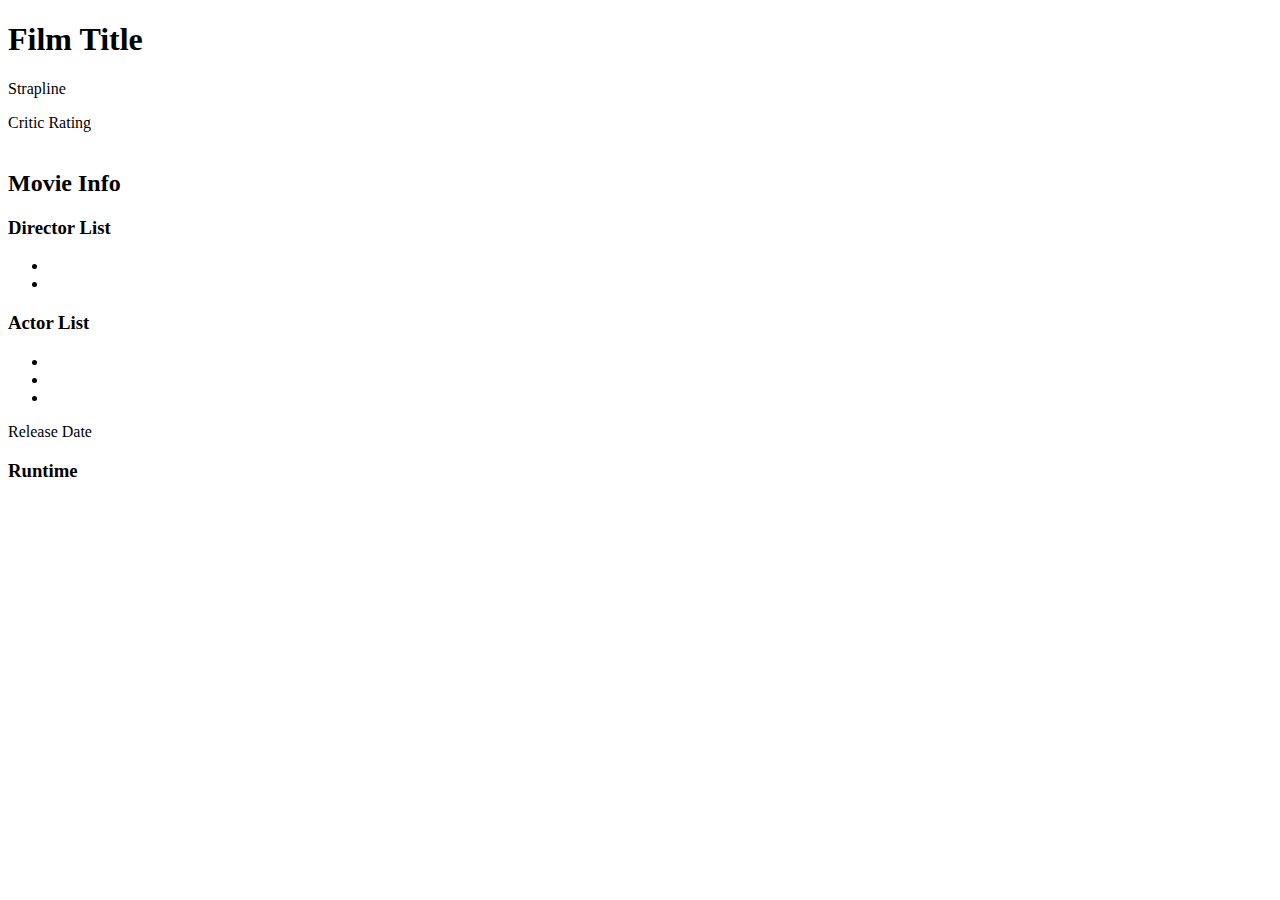
<file: Abstract-movie-card/index.html>
﻿<!DOCTYPE html>
<html lang="en">
<head>
    <meta charset="utf-8">
    <title>Movie Card</title>
    <meta http-equiv="X-UA-Compatible" content="IE=edge">
    <meta name="viewport" content="width=device-width, initial-scale=1">
</head>
<body>
    <div>
        <header>
            <div>
                <div>
                    <h1>Film Title</h1>
                    <p>Strapline</p>
                </div>
                <div>
                    <span>Critic Rating</span>
                    <img /> <!--Rating Image-->
                </div>
            </div>
            <div>
                <img /> <!--Cover Image-->
            </div>
        </header>
        <section>
            <div>
                <article>
                    <div>
                        <h2>Movie Info</h2>
                        <p></p>
                    </div>
                    <div>
                        <h3>Director List</h3>
                        <ul>
                            <li></li><!--Director Name-->  
                            <li></li><!--Director Name-->  
                        </ul>
                        <h3>Actor List</h3>
                        <ul>
                            <li></li><!--Actor Name-->
                            <li></li><!--Actor Name-->
                            <li></li><!--Actor Name-->
                        </ul>
                    </div>
                </article>
                <aside>
                    <div>
                        <time>Release Date</time>
                        <h3>Runtime</h3>                    
                    </div>
                </aside>
            </div>
        </section>
    </div>
</body>
</html>
</file>
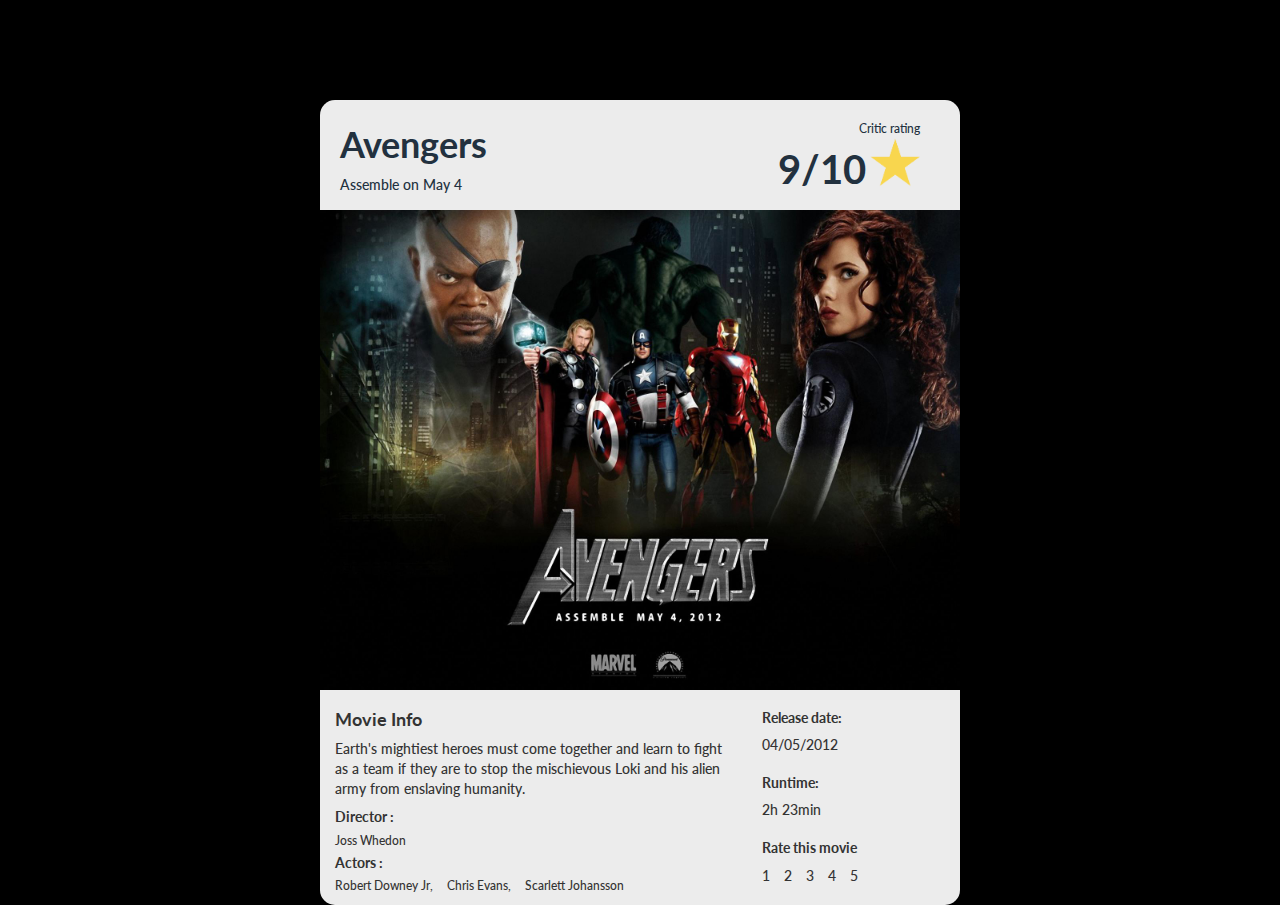
<file: Movie-card-1/index.html>
﻿<!DOCTYPE html>
<html lang="en">
<head>
    <meta http-equiv="X-UA-Compatible" content="IE=edge">
    <meta charset="utf-8">     
    <meta name="viewport" content="width=device-width, initial-scale=1">
    <title>Movie Card 1</title>
    <link href="css/bootstrap.min.css" rel="stylesheet" type="text/css" />
    <link href="css/main.css" rel="stylesheet" type="text/css" />
    <link href="https://fonts.googleapis.com/css?family=Lato" rel="stylesheet"> 
</head>
<body>
    <div class="container">
        <div class="row">
            <div class="movieCard">
                <header>
                    <div class="contaier">
                        <div class="row">
                            <div class="col-sm-8">
                                <div class="headline">
                                    <h1>Avengers</h1>
                                    <p>Assemble on May 4</p>
                                </div>
                            </div>
                            <div class="col-sm-4">
                                <div class="criticRating text-right">
                                    <small>Critic rating</small>
                                    <span>9/10</span>
                                    <img src="img/star.png" alt="Star" width="50" height="50" />
                                </div>
                            </div>
                        </div>
                        <div class="row">
                            <div class="col-sm-12">
                                <img class="img-responsive" alt="Avengers Movie Poster" src="img/header2.jpg" />
                            </div>
                        </div>
                    </div>
                </header>

                <section>
                    <div class="container">
                        <div class="row">
                            <div class="col-sm-8">
                                <article>
                                    <h2>Movie Info</h2>
                                    <p>
                                        Earth's mightiest heroes must come together and learn to fight as a team if they are to stop the mischievous Loki and his alien army from enslaving humanity.
                                    </p>
                                    <div class="nameSection">
                                        <h3>Director :</h3><span>Joss Whedon</span>
                                        <h3>Actors :</h3>
                                        <ul class="list-inline">
                                            <li>Robert Downey Jr, </li>
                                            <li>Chris Evans, </li>
                                            <li>Scarlett Johansson </li>
                                        </ul>
                                    </div>
                                </article>
                            </div>
                            <div class="col-sm-4">
                                <aside>
                                    <div class="movieDetails">
                                        <h3>Release date:</h3>
                                        <time datetime="2012-12-08"> 04/05/2012</time>
                                        <h3>Runtime:</h3> 2h 23min
                                        <div class="userrating">
                                            <h3>Rate this movie</h3>
                                            <ul id="rateMovie" class="list-inline">
                                                <li class="star">1</li>
                                                <li class="star">2</li>
                                                <li class="star">3</li>
                                                <li class="star">4</li>
                                                <li class="star">5</li>
                                            </ul>
                                            <span class="userRate"></span>
                                        </div>
                                    </div>
                                </aside>
                            </div>
                        </div>
                    </div>
                </section>
            </div>
        </div>
    </div>
    <script src="https://ajax.googleapis.com/ajax/libs/jquery/1.12.4/jquery.min.js"></script>  
    <script type="text/javascript" src="js/script.js"></script>
</body>
</html>
</file>
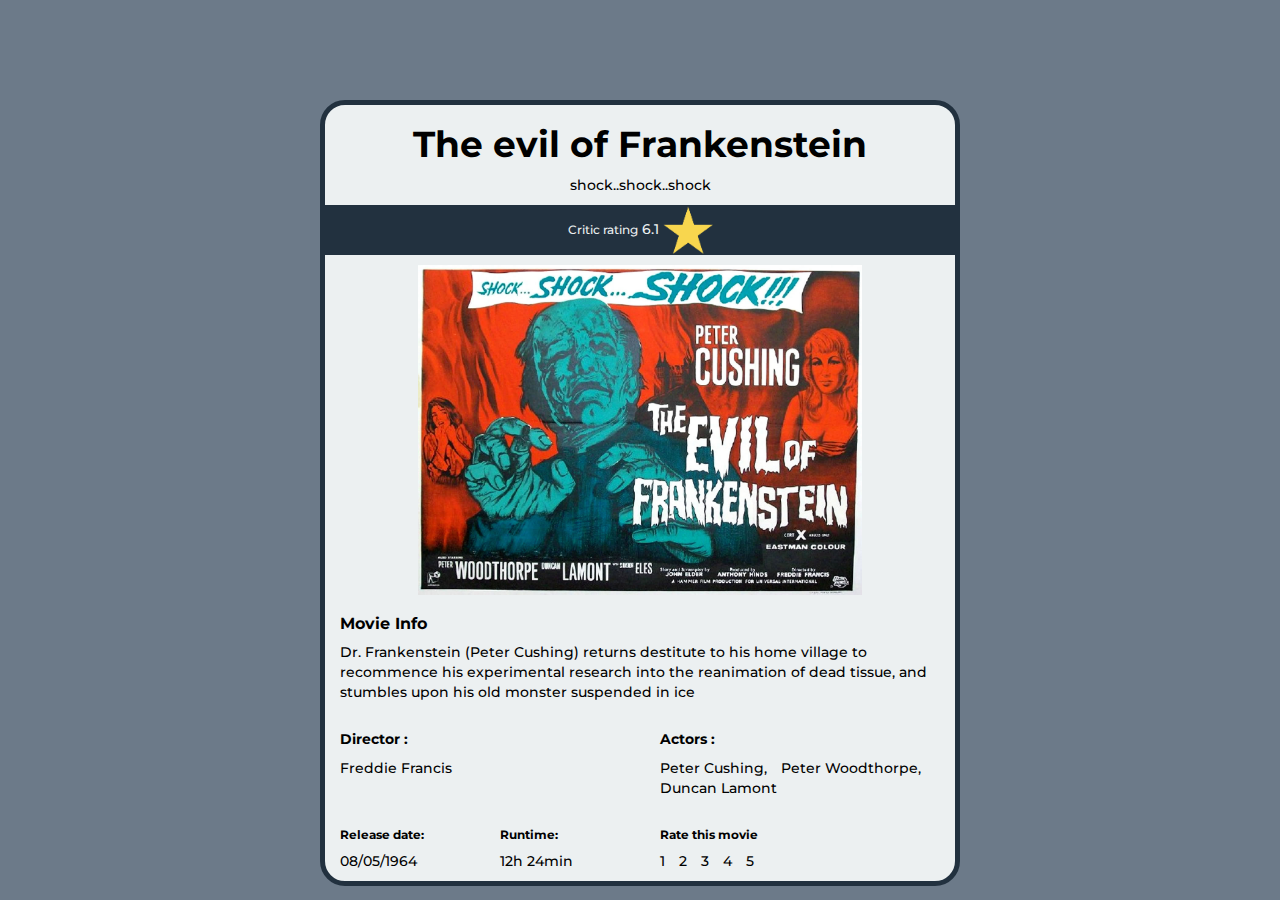
<file: Movie-card-2/index.html>
﻿<!DOCTYPE html>
<html lang="en">
<head>
    <meta http-equiv="X-UA-Compatible" content="IE=edge">
    <meta charset="utf-8">
    <meta name="viewport" content="width=device-width, initial-scale=1">
    <title>Movie Card 2</title>
    <link href="css/bootstrap.min.css" rel="stylesheet" type="text/css" />
    <link href="css/main.css" rel="stylesheet" type="text/css" />
    <link href="https://fonts.googleapis.com/css?family=Montserrat" rel="stylesheet">
</head>
<body>
    <div class="container">
        <div class="row">
            <div class="movieCard">
                <header>
                    <div class="contaier">
                        <div class="row">
                            <div class="col-sm-12">
                                <div class="headline">
                                    <h1>The evil of Frankenstein</h1>
                                    <p>shock..shock..shock</p>
                                </div>
                            </div>
                            <div class="col-sm-12">
                                <div class="criticRating">
                                    <small>Critic rating</small>
                                    <span>6.1</span>
                                    <img src="img/star.png" alt="Star" width="50" height="50" />
                                </div>
                            </div>
                        </div>
                        <div class="row">
                            <div class="col-sm-12">
                                <img class="hero-img center-block" alt="Avengers Movie Poster" src="img/header2.jpg" />
                            </div>
                        </div>
                    </div>
                </header>
                <section>
                    <div class="container">
                        <div class="row">
                            <div class="col-sm-12">
                                <article>
                                    <h2>Movie Info</h2>
                                    <p>
                                        Dr. Frankenstein (Peter Cushing) returns destitute to his home village to recommence his experimental research into the reanimation of dead tissue, and stumbles upon his old monster suspended in ice
                                    </p>
                                    <div class="row">
                                        <div class="col-sm-6">
                                            <div class="nameSection">
                                                <h3>Director :</h3>
                                                <span> Freddie Francis</span>
                                            </div>
                                        </div>
                                        <div class="col-sm-6">
                                            <div class="nameSection">
                                                <h3>Actors :</h3>
                                                <ul class="list-inline">
                                                    <li>Peter Cushing, </li>
                                                    <li>Peter Woodthorpe, </li>
                                                    <li>Duncan Lamont </li>
                                                </ul>
                                            </div>
                                        </div>
                                    </div>
                                </article>
                            </div>
                        </div>
                        <div class="row">
                            <div class="col-sm-12">
                                <aside>
                                    <div class="movieDetails">
                                        <div class="row">
                                            <div class="col-sm-3">
                                                <h3>Release date:</h3>
                                                <time datetime="2012-12-08"> 08/05/1964</time>
                                            </div>
                                            <div class="col-sm-3">
                                                <h3>Runtime:</h3>
                                               12h 24min
                                            </div>
                                            <div class="col-sm-6">
                                                <div class="userrating">
                                                    <h3>Rate this movie</h3>
                                                    <ul id="rateMovie" class="list-inline">
                                                        <li class="star">1</li>
                                                        <li class="star">2</li>
                                                        <li class="star">3</li>
                                                        <li class="star">4</li>
                                                        <li class="star">5</li>
                                                    </ul>
                                                    <span class="userRate"></span>
                                                </div>
                                            </div>
                                        </div>
                                    </div>
                                </aside>
                            </div>
                        </div>
                    </div>
                </section>
            </div>
        </div>
    </div>
    <script src="https://ajax.googleapis.com/ajax/libs/jquery/1.12.4/jquery.min.js"></script>
    <script type="text/javascript" src="js/script.js"></script>
</body>
</html>
</file>
<file: Movie-card-1/css/main.css>
/* line 2, main.scss */
body {
  background: #000000;
  font-family: 'Lato', sans-serif;
  font-weight: 500;
}

/* line 8, main.scss */
h1, h2, h3 {
  font-weight: bold;
}

/* line 12, main.scss */
h2 {
  font-size: 18px;
}

/* line 16, main.scss */
h3 {
  font-size: 14px;
}

/* line 20, main.scss */
header {
  color: #ffffff;
}

/* line 25, main.scss */
.movieCard {
  background: #ECECEC;
  border-radius: 15px;
  position: relative;
  margin-top: 100px;
}

/* line 32, main.scss */
.headline {
  padding: 5px 20px;
  color: #22313F;
}

/* line 37, main.scss */
.criticRating {
  padding-top: 20px;
  margin-right: 40px;
}
/* line 41, main.scss */
.criticRating small {
  display: block;
  color: #22313F;
}
/* line 46, main.scss */
.criticRating span {
  font-weight: bold;
  font-size: 40px;
  color: #22313F;
}
/* line 52, main.scss */
.criticRating img {
  vertical-align: text-bottom;
}

/* line 57, main.scss */
.movieDetails {
  margin-top: 20px;
}

/* line 62, main.scss */
.nameSection li, .nameSection p, .nameSection span {
  font-size: 12px;
}
/* line 66, main.scss */
.nameSection h3 {
  margin: 5px 0;
}

/* line 71, main.scss */
.rateMovie li {
  cursor: pointer;
}

/* line 75, main.scss */
.active {
  background: #ffd800;
}

@media only screen and (min-width: 768px) {
  /* line 81, main.scss */
  .container {
    width: 640px;
  }
}
</file>
<file: Movie-card-2/css/main.css>
/* line 2, main.scss */
body {
  background: #6C7A89;
  font-family: 'Montserrat', sans-serif;
  font-weight: 500;
  color: #000000;
}

/* line 9, main.scss */
h1, h2, h3 {
  font-weight: bold;
}

/* line 13, main.scss */
h2 {
  font-size: 16px;
}

/* line 17, main.scss */
h3 {
  font-size: 12px;
}

/* line 21, main.scss */
.movieCard {
  background: #ECF0F1;
  border-radius: 25px;
  position: relative;
  margin-top: 100px;
  border: 5px solid #22313F;
}

/* line 29, main.scss */
.hero-img {
  margin-bottom: 0;
  background-image: url("../img/header2.jpg");
  max-height: 330px;
  padding: 0 !important;
}

/* line 36, main.scss */
.headline {
  text-align: center;
  color: #000000;
}
/* line 40, main.scss */
.headline p {
  text-align: center;
}

/* line 45, main.scss */
.criticRating {
  text-align: center;
  background: #22313F;
  color: #ECF0F1;
  margin-bottom: 10px;
}

/* line 52, main.scss */
.nameSection h3 {
  font-size: 14px;
}

/* line 56, main.scss */
.active {
  background: #52B3D9;
}

@media only screen and (min-width: 768px) {
  /* line 61, main.scss */
  .container {
    width: 640px;
  }
}
</file>
